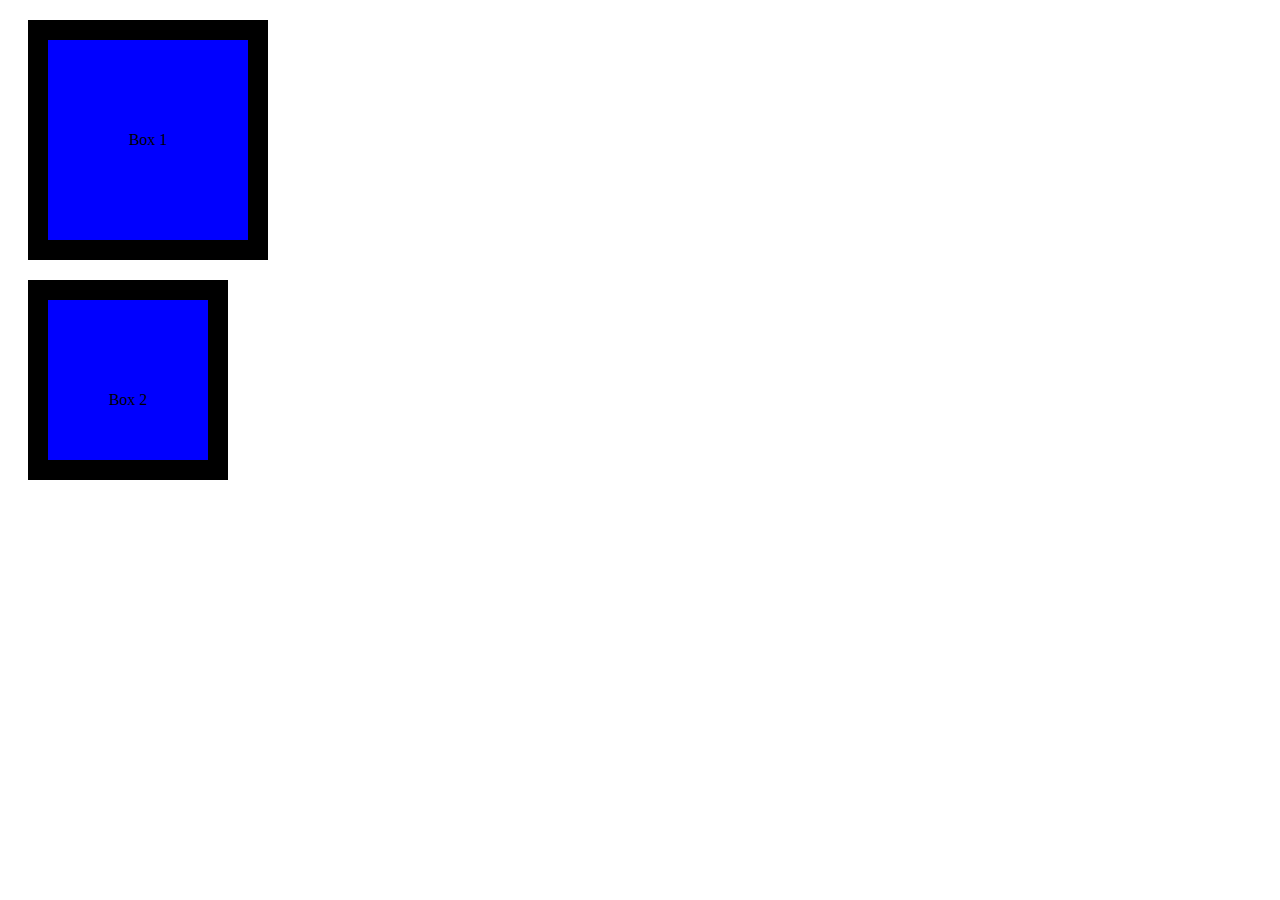
<file: CSS_Instruction_HA/index.html>
<!DOCTYPE html>
<html lang="vi">
  <head>
    <meta charset="UTF-8" />
    <meta name="viewport" content="width=device-width, initial-scale=1.0" />
    <title>CSS</title>
    <link rel="stylesheet" href="style.css" />
  </head>
  <body>
    <div class="box box1">Box 1</div>
    <div class="box box2">Box 2</div>
  </body>
</html>
</file>
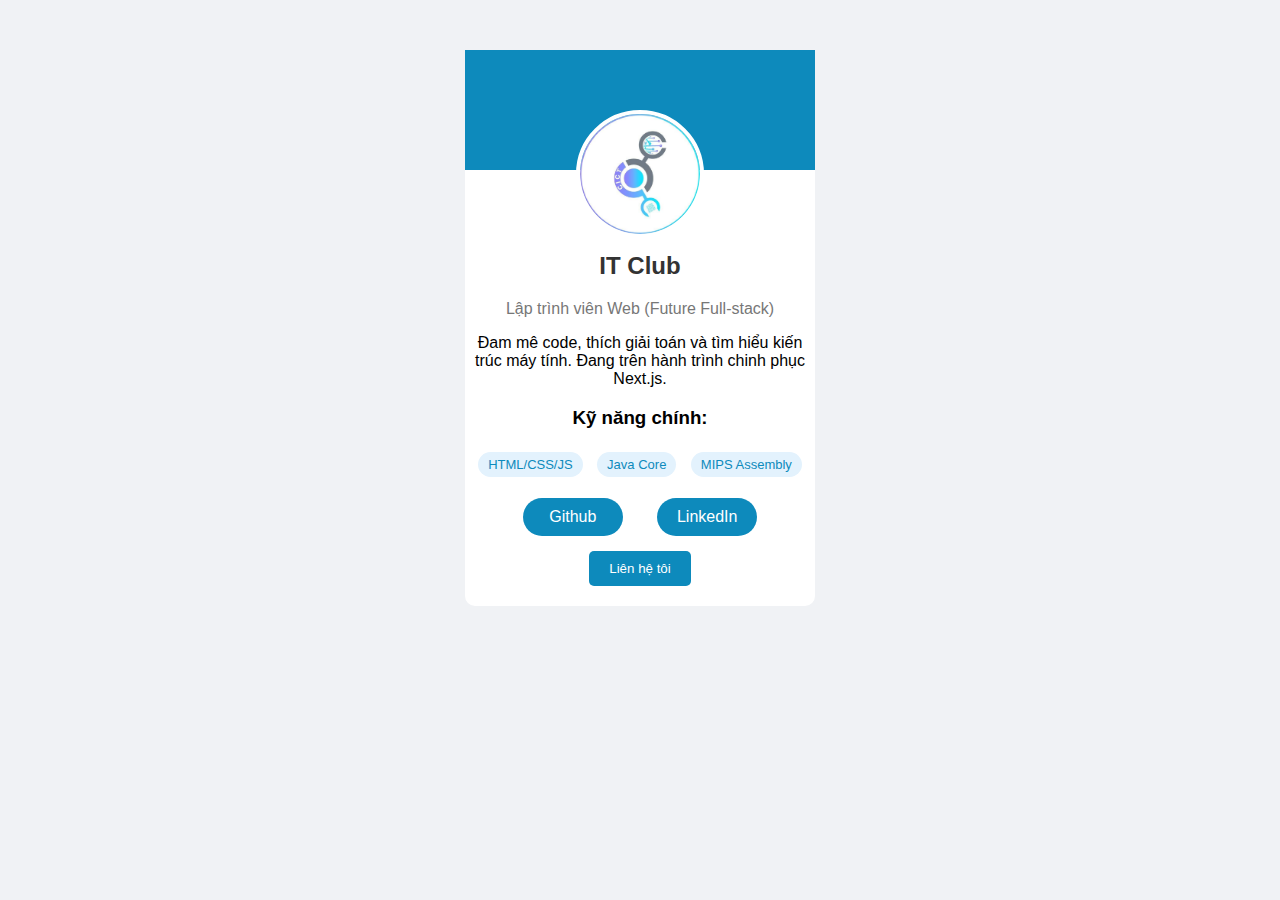
<file: Ex_HTML_Template/index.html>
<!doctype html>
<html lang="vi">
  <head>
    <meta charset="UTF-8" />
    <meta name="viewport" content="width=device-width, initial-scale=1.0" />
    <title>Profile Card Nâng Cao - IT Club</title>
    <link rel="stylesheet" href="style.css" />
  </head>
  <body>
    <div class="card">
      <div class="card-header">
        <div class="cover-image"></div>

        <img src="./img/itClub.jpg" alt="Avatar của IT Club" class="avatar" />
      </div>

      <div class="card-body">
        <h2 class="name">IT Club</h2>
        <p class="job">Lập trình viên Web (Future Full-stack)</p>

        <p class="bio">
          Đam mê code, thích giải toán và tìm hiểu kiến trúc máy tính. Đang trên
          hành trình chinh phục Next.js.
        </p>

        <div class="skills-container">
          <h3>Kỹ năng chính:</h3>
          <ul class="skills-list">
            <li>HTML/CSS/JS</li>
            <li>Java Core</li>
            <li>MIPS Assembly</li>
          </ul>
        </div>

        <div class="social-links">
          <a href="https://github.com" target="_blank" class="social-link"
            >Github</a
          >
          <a href="https://linkedin.com" target="_blank" class="social-link"
            >LinkedIn</a
          >
        </div>

        <button class="btn-contact">
          <a
            href="https://www.facebook.com/ctuit.clubhttps://www.facebook.com/ctuit.club"
            >Liên hệ tôi</a
          >
        </button>
      </div>
    </div>
  </body>
</html>
</file>
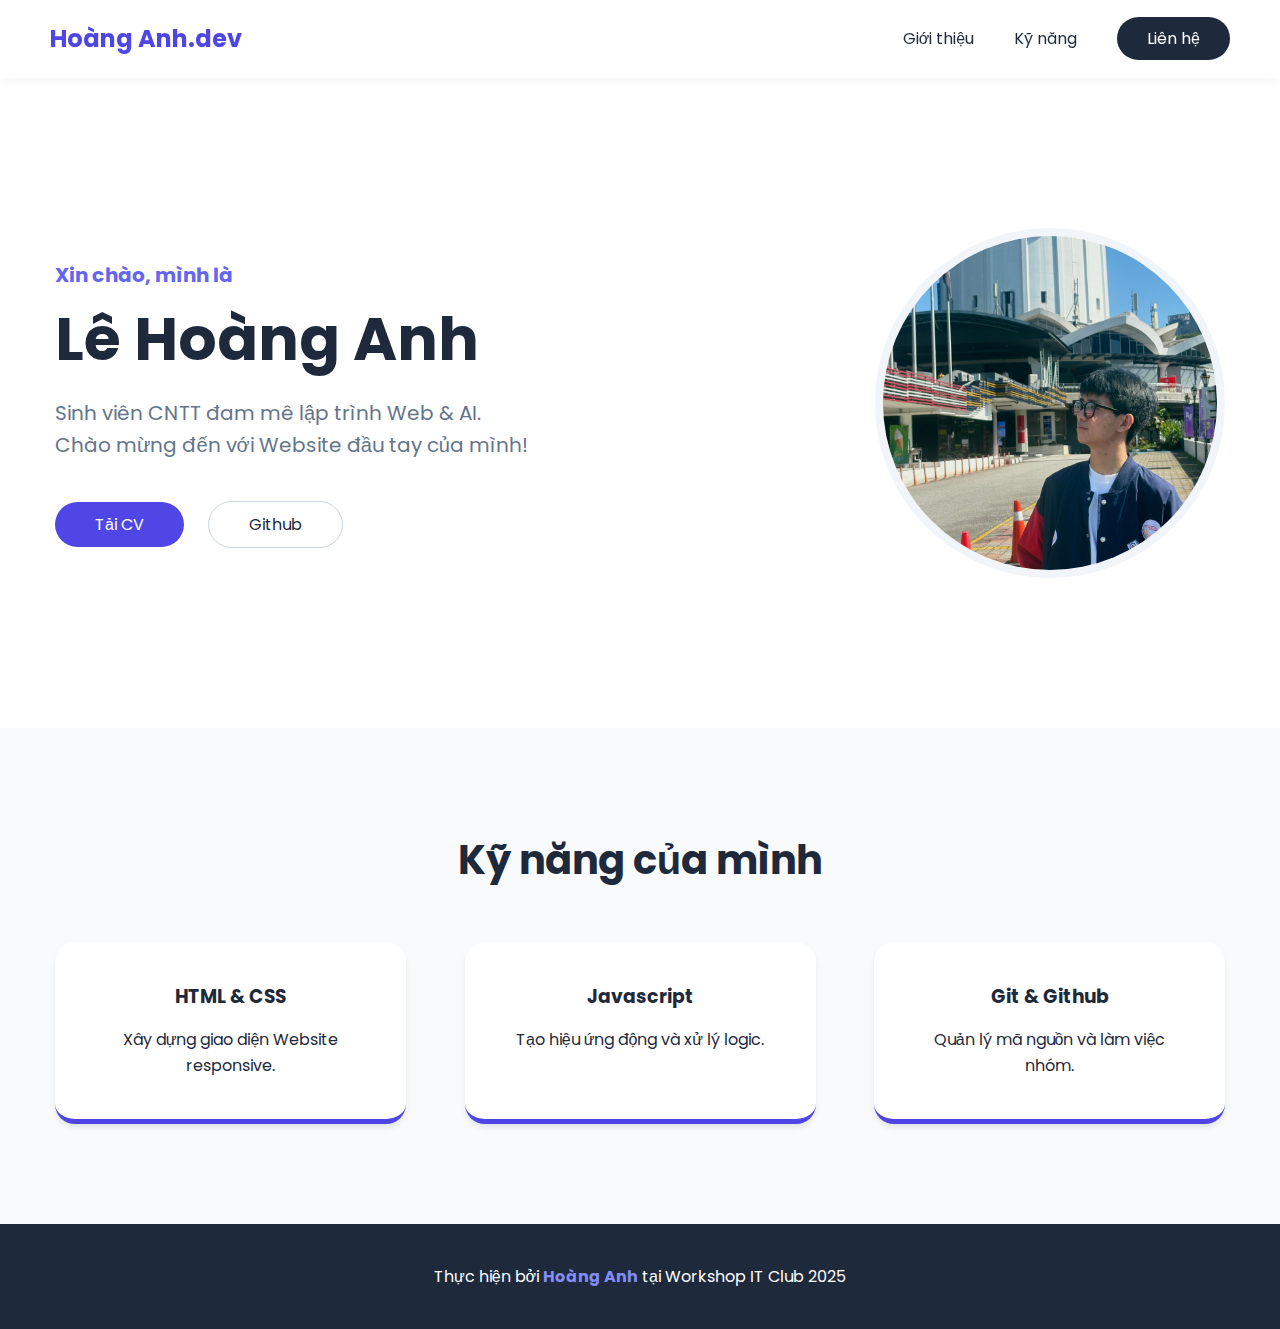
<file: Ex_Portfolio/index.html>
<!doctype html>
<html lang="vi">
  <head>
    <meta charset="UTF-8" />
    <meta name="viewport" content="width=device-width, initial-scale=1.0" />
    <title>Portfolio Cá Nhân | IT Club Workshop</title>
    <link rel="stylesheet" href="style.css" />
    <link
      href="https://fonts.googleapis.com/css2?family=Poppins:wght@300;400;600&display=swap"
      rel="stylesheet"
    />
  </head>
  <body>
    <div class="navbar">
      <div class="logo">Hoàng Anh.dev</div>
      <ul class="menu">
        <li><a href="#">Giới thiệu</a></li>
        <li><a href="#">Kỹ năng</a></li>
        <li><a href="#" class="btn-contact">Liên hệ</a></li>
      </ul>
    </div>

    <div class="hero">
      <div class="main-content">
        <div class="body">
          <div class="hero-text">
            <h4>Xin chào, mình là</h4>
            <h1>Lê Hoàng Anh</h1>
            <p>Sinh viên CNTT đam mê lập trình Web & AI.</p>
            <p>Chào mừng đến với Website đầu tay của mình!</p>

            <div class="hero-buttons">
              <a href="#" class="btn primary">Tải CV</a>
              <a href="#" class="btn secondary">Github</a>
            </div>
          </div>

          <div class="hero-image">
            <img
              src="./img/avt1.jpg"
              alt="Avatar"
            />
          </div>
        </div>
      </div>
    </div>

    <div class="skills">
      <div class="main-content">
        <div class="body">
          <h2 class="section-title">Kỹ năng của mình</h2>

          <div class="skills-container">
            <div class="skill-card">
              <h3>HTML & CSS</h3>
              <p>Xây dựng giao diện Website responsive.</p>
            </div>

            <div class="skill-card">
              <h3>Javascript</h3>
              <p>Tạo hiệu ứng động và xử lý logic.</p>
            </div>

            <div class="skill-card">
              <h3>Git & Github</h3>
              <p>Quản lý mã nguồn và làm việc nhóm.</p>
            </div>
          </div>
        </div>
      </div>
    </div>

    <footer>
      <p>Thực hiện bởi <strong>Hoàng Anh</strong> tại Workshop IT Club 2025</p>
    </footer>
  </body>
</html>
</file>
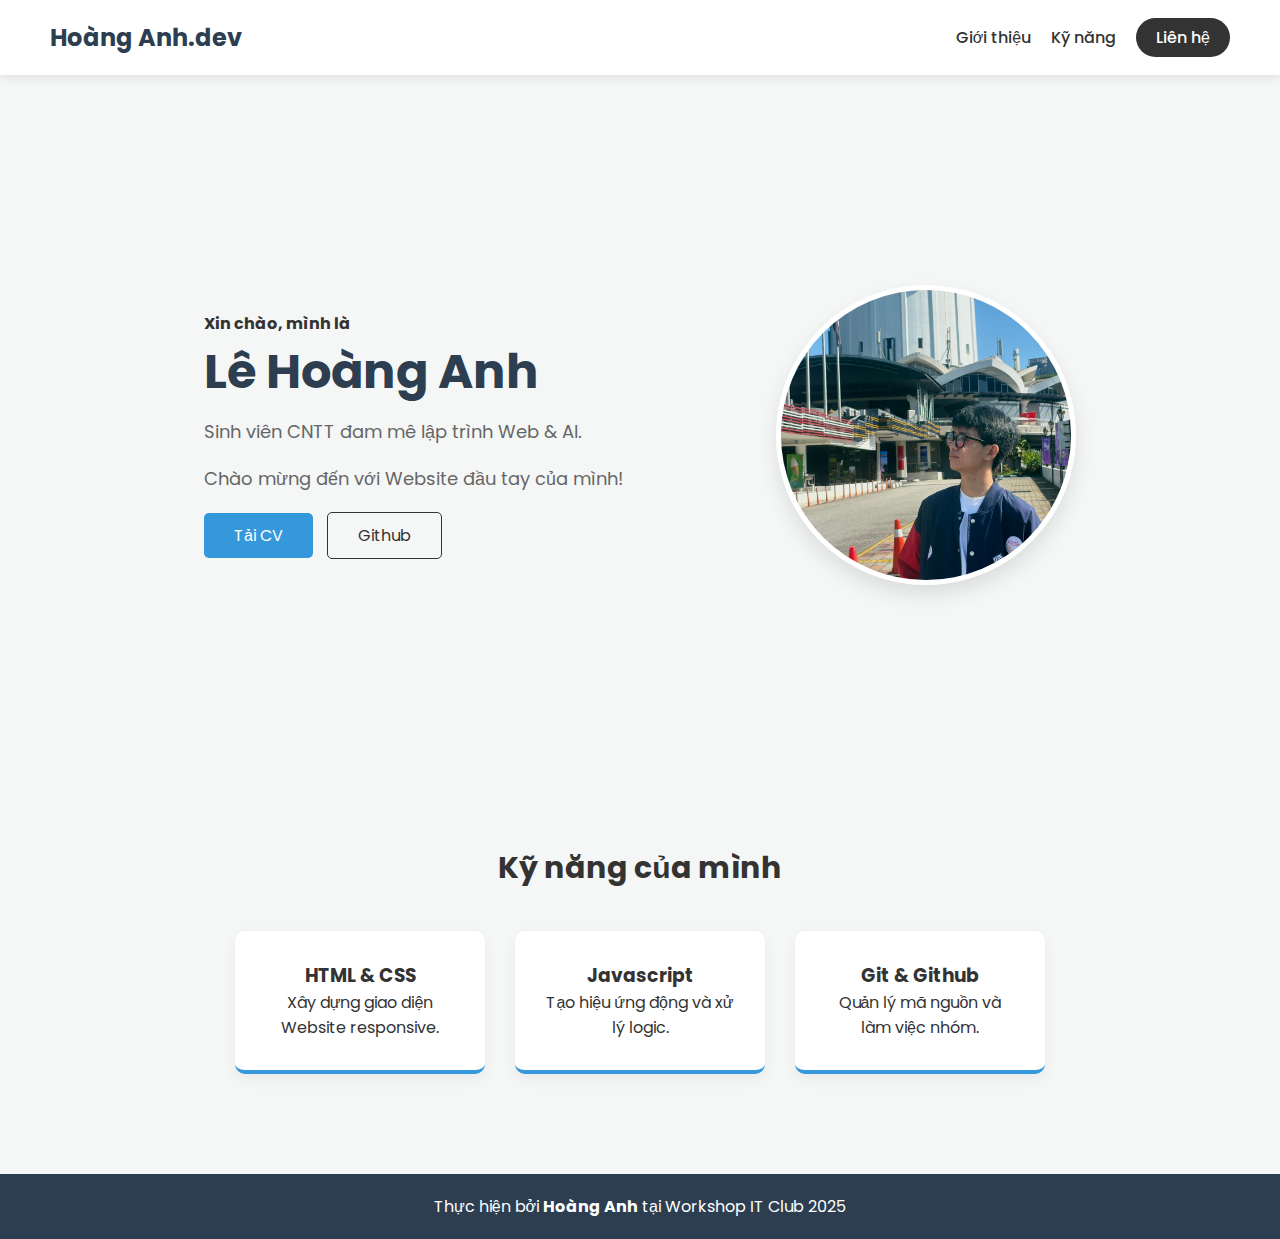
<file: WebDemo/index.html>
<!DOCTYPE html>
<html lang="vi">
  <head>
    <meta charset="UTF-8" />
    <meta name="viewport" content="width=device-width, initial-scale=1.0" />
    <title>Portfolio Cá Nhân | IT Club Workshop</title>
    <link rel="stylesheet" href="style.css" />
    <link
      href="https://fonts.googleapis.com/css2?family=Poppins:wght@300;400;600&display=swap"
      rel="stylesheet"
    />
  </head>
  <body>
    <nav class="navbar">
      <div class="logo">Hoàng Anh.dev</div>
      <ul class="menu">
        <li><a href="#about">Giới thiệu</a></li>
        <li><a href="#skills">Kỹ năng</a></li>
        <li><a href="#contact" class="btn-contact">Liên hệ</a></li>
      </ul>
    </nav>

    <div class="hero" id="about">
      <div class="hero-text">
        <h4>Xin chào, mình là</h4>
        <h1>Lê Hoàng Anh</h1>
        <p>Sinh viên CNTT đam mê lập trình Web & AI.</p>
        <p>Chào mừng đến với Website đầu tay của mình!</p>

        <div class="hero-buttons">
          <a href="#" class="btn primary">Tải CV</a>
          <a href="#" class="btn secondary">Github</a>
        </div>
      </div>

      <div class="hero-image">
        <img src="./img/avt1.jpg" alt="Avatar" />
      </div>
    </div>

    <div class="skills">
      <h2 class="section-title">Kỹ năng của mình</h2>

      <div class="skills-container">
        <div class="skill-card">
          <h3>HTML & CSS</h3>
          <p>Xây dựng giao diện Website responsive.</p>
        </div>

        <div class="skill-card">
          <h3>Javascript</h3>
          <p>Tạo hiệu ứng động và xử lý logic.</p>
        </div>

        <div class="skill-card">
          <h3>Git & Github</h3>
          <p>Quản lý mã nguồn và làm việc nhóm.</p>
        </div>
      </div>
    </div>

    <footer>
      <p>Thực hiện bởi <strong>Hoàng Anh</strong> tại Workshop IT Club 2025</p>
    </footer>
  </body>
</html>
</file>
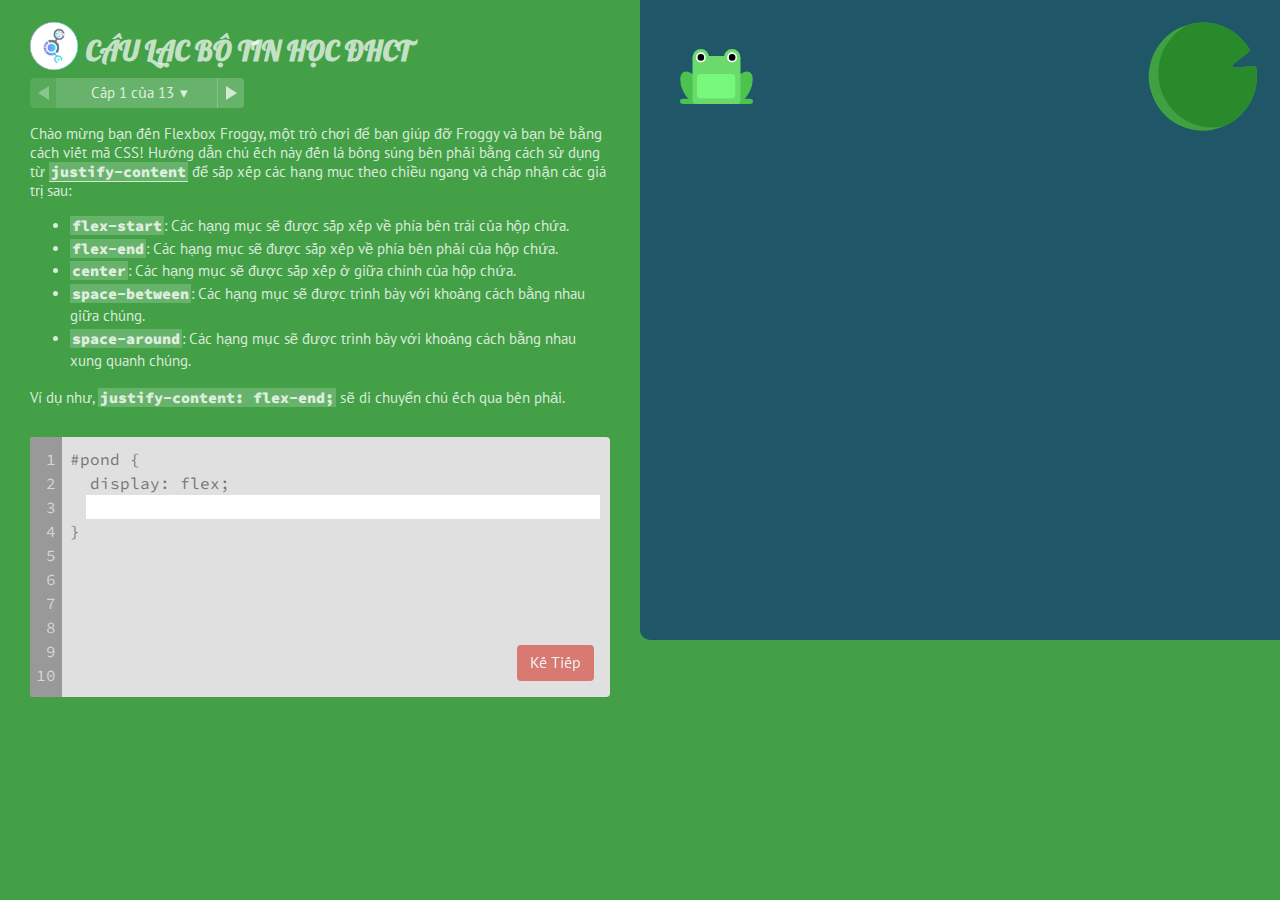
<file: WebGame_CSS_FlexBox/index.html>
<!DOCTYPE html>
<html lang="en">
  <head>
    <meta charset="utf-8" />
    <title>Flexbox Froggy - Một game dạy bạn cách sử dụng flexbox css.</title>
    <meta name="viewport" content="width=device-width, initial-scale=1" />
    <link rel="stylesheet" href="node_modules/animate.css/animate.min.css" />
    <link
      href="https://fonts.googleapis.com/css?family=PT+Sans|Fredoka+One|Source+Code+Pro"
      rel="stylesheet"
      type="text/css"
    />
    <link rel="stylesheet" href="css/style.css" />
    <link rel="icon" href="./images/logo.jpg" type="image/jpg" />
    <script>
      /**
       * Author: https://github.com/thomaspark/flexboxfroggy/
       * This is version edited for WorkShop!!!
       */
    </script>
  </head>
  <body>
    <section id="sidebar">
      <div class="header">
        <a
          style="
            display: flex;
            align-items: center;
            gap: 8px;
            text-decoration: none;
          "
          href="https://www.facebook.com/ctuit.club/"
        >
          <img
            src="./images/logo.jpg"
            alt=""
            style="width: 48px; border-radius: 99999px"
          />
          <h1 class="title">Câu lạc bộ Tin Học ĐHCT</h1>
        </a>
        <div id="level-counter">
          <span class="arrow left">
            <span class="triangle"></span>
          </span>
          <span id="level-indicator">
            <span id="labelLevel" class="translate">Level</span>
            <span class="current">1</span>
            <span id="labelOf" class="translate">of</span>
            <span class="total">1</span>
            <span class="caret">▾</span>
          </span>
          <span class="arrow right">
            <span class="triangle"></span>
          </span>
          <div id="levelsWrapper" class="tooltip">
            <div id="levels"></div>
            <div id="labelReset" class="translate">Reset</div>
          </div>
        </div>
      </div>
      <p id="instructions"></p>
      <div id="editor">
        <div id="css">
          <div class="line-numbers">
            1<br />2<br />3<br />4<br />5<br />6<br />7<br />8<br />9<br />10
          </div>
          <pre id="before"></pre>
          <textarea
            id="code"
            autofocus
            autocapitalize="none"
            spellcheck="false"
          ></textarea>
          <pre id="after"></pre>
        </div>
        <button id="next" class="translate">Next</button>
      </div>
      <div id="share">
        <div class="games">
          <a
            target="_blank"
            data-title="Grid Garden"
            href="https://codepip.com/games/grid-garden/"
          >
            <img src="images/games/grid-garden.png" alt="Grid Garden" />
          </a>
          <a
            target="_blank"
            data-title="Anchoreum"
            href="https://codepip.com/games/anchoreum/"
          >
            <img src="images/games/anchoreum.png" alt="Anchoreum" />
          </a>
          <a
            target="_blank"
            data-title="Disarray"
            href="https://codepip.com/games/disarray/"
          >
            <img src="images/games/disarray.png" alt="Disarray" />
          </a>
          <a
            target="_blank"
            data-title="CSS Scoops"
            href="https://codepip.com/games/css-scoops/"
          >
            <img src="images/games/css-scoops.png" alt="CSS Scoops" />
          </a>
        </div>
        <p class="social">
          <span id="tweet">
            <a
              href="https://twitter.com/share"
              class="twitter-share-button"
              {count}
              data-url="https://flexboxfroggy.com"
              data-via="playcodepip"
              >Tweet</a
            >
            <a
              href="https://twitter.com/playcodepip"
              class="twitter-follow-button"
              data-show-count="false"
              >Follow @playcodepip</a
            >
          </span>
          <span
            class="fb-like"
            data-href="https://flexboxfroggy.com"
            data-layout="button_count"
            data-action="like"
            data-show-faces="true"
            data-share="true"
          ></span>
        </p>
      </div>
    </section>
    <section id="view">
      <div id="board">
        <div id="pond"></div>
        <div id="background"></div>
      </div>
    </section>
    <script src="node_modules/jquery/dist/jquery.min.js"></script>
    <script src="js/levels.js"></script>
    <script src="js/docs.js"></script>
    <script src="js/messages.js"></script>
    <script src="js/game.js"></script>
  </body>
</html>
</file>
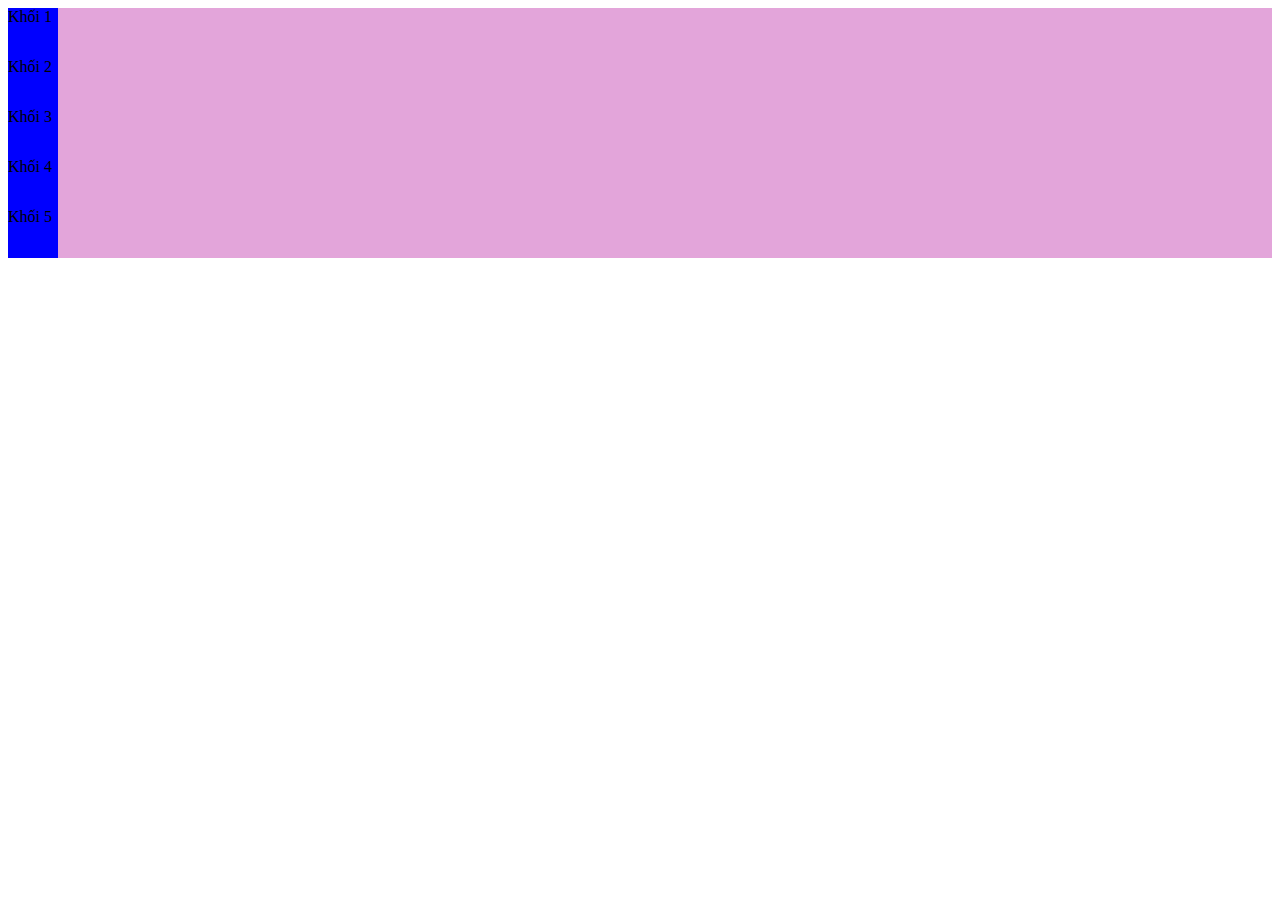
<file: flexbox_code_huong_dan_Son/flexbox_code_2/index.html>
<!DOCTYPE html>
<html lang="vi">
  <head>
    <meta charset="UTF-8" />
    <meta name="viewport" content="width=device-width, initial-scale=1.0" />
    <link rel="stylesheet" href="style.css" />
    <title>Tính chất Flexbox</title>
  </head>
  <body>
    <div class="container">
      <div class="block block1">Khối 1</div>
      <div class="block block2">Khối 2</div>
      <div class="block block3">Khối 3</div>
      <div class="block block4">Khối 4</div>
      <div class="block block5">Khối 5</div>
    </div>
  </body>
</html>
</file>
<file: CSS_Instruction_HA/style.css>
.box {
  width: 200px;
  height: 200px;
  background-color: blue;
  line-height: 200px;
  text-align: center;
  border: 20px solid black;
  margin: 20px;
}

.box1 {
  box-sizing: content-box;
}

.box2 {
  box-sizing: border-box;
}
</file>
<file: Ex_HTML_Template/style.css>
body {
  font-family: sans-serif;
  background-color: #f0f2f5;
}
.card {
  width: 350px;
  background-color: white;
  margin: 50px auto;
  border-radius: 10px;
  text-align: center;
}
.cover-image {
  height: 120px;
  background-color: #0d8abc;
}
.avatar {
  width: 120px;
  height: 120px;
  border-radius: 50%;
  border: 4px solid white;
  margin-top: -60px;
  display: inline-block;
}
.name {
  margin-top: 10px;
  color: #333;
}

.job {
  color: #777;
  margin-bottom: 15px;
}

.skills-list {
  padding: 0;
}

.skills-list li {
  display: inline-block;
  background-color: #e3f2fd;
  color: #0d8abc;
  padding: 5px 10px;
  margin: 5px;
  border-radius: 15px;
  font-size: 13px;
}

.btn-contact {
  background-color: #0d8abc;
  color: white;
  border: none;
  padding: 10px 20px;
  border-radius: 5px;
  margin-bottom: 20px;
  cursor: pointer;
  margin-top: 15px;
}

.btn-contact a {
  text-decoration: none;
  color: white;
}

.social-links a {
  display: inline-block;
  text-decoration: none;
  color: white;
  background-color: #0d8abc;
  width: 100px;
  padding: 10px 0;
  border-radius: 25px;
  text-align: center;
  margin: 0 15px;
}
</file>
<file: WebDemo/style.css>
* {
  margin: 0;
  padding: 0;
  box-sizing: border-box;
  font-family: "Poppins", sans-serif;
}

body {
  background-color: #f4f7f6;
  color: #333;
}

/* NAVBAR */
.navbar {
  display: flex;
  justify-content: space-between;
  align-items: center;
  padding: 20px 50px;
  background-color: white;
  box-shadow: 0 2px 10px rgba(0, 0, 0, 0.1);
}

.logo {
  font-weight: bold;
  font-size: 24px;
  color: #2c3e50;
}

.menu {
  display: flex;
  list-style: none;
  gap: 20px;
}

.menu a {
  text-decoration: none;
  color: #333;
  font-weight: 500;
}

.btn-contact {
  background-color: #333;
  color: white !important;
  padding: 8px 20px;
  border-radius: 20px;
}

/* HERO SECTION */
.hero {
  display: flex;
  align-items: center;
  justify-content: space-around;
  padding: 50px 10%;
  height: 80vh;
}

.hero-text h1 {
  font-size: 48px;
  color: #2c3e50;
  margin-bottom: 10px;
}

.hero-text p {
  font-size: 18px;
  color: #666;
  margin-bottom: 20px;
}

.btn {
  display: inline-block;
  text-decoration: none;
  padding: 10px 30px;
  border-radius: 5px;
  margin-right: 10px;
  transition: 0.3s;
}

.primary {
  background-color: #3498db;
  color: white;
}

.secondary {
  border: 1px solid #333;
  color: #333;
}

.btn:hover {
  transform: translateY(-3px);
}

.hero-image {
  width: 300px;
  height: 300px;
}

.hero-image img {
  width: 100%;
  height: 100%;
  object-fit: cover;
  border-radius: 50%;
  border: 5px solid white;
  box-shadow: 0 10px 20px rgba(0, 0, 0, 0.1);
}


/* SKILLS SECTION */
.skills {
  padding: 50px 10%;
  text-align: center;
}

.section-title {
  margin-bottom: 40px;
  font-size: 30px;
}

.skills-container {
  display: flex;
  justify-content: center;
  gap: 30px;
  flex-wrap: wrap;
}

.skill-card {
  background: white;
  padding: 30px;
  width: 250px;
  border-radius: 10px;
  box-shadow: 0 5px 15px rgba(0, 0, 0, 0.05);
  border-bottom: 4px solid #3498db;
}

/* FOOTER */
footer {
  background-color: #2c3e50;
  color: white;
  text-align: center;
  padding: 20px;
  margin-top: 50px;
}
</file>
<file: WebGame_CSS_FlexBox/css/style.css>
@import url('https://fonts.googleapis.com/css2?family=Lobster&display=swap');
* {
  box-sizing: border-box;
}

html, body {
  min-height: 100%;
}

html[lang="fa"] #docs,
html[lang="fa"] #instructions,
html[lang="fa"] #credits .translate,
a[href="#fa"],
html[lang="he"] #docs,
html[lang="he"] #instructions,
html[lang="he"] #credits .translate,
a[href="#he"],
html[lang="ar"] #docs,
html[lang="ar"] #instructions,
html[lang="ar"] #credits .translate,
a[href="#ar"] {
  direction: rtl;
}

html[lang="fa"] #docs,
html[lang="fa"] #instructions,
html[lang="fa"] #credits .translate,
a[href="#fa"] {
  font-family: Tahoma, Verdana, Segoe, sans-serif;
}

body {
  display: flex;
  min-width: 600px;
  margin: 0;
  background-color: #43A047;
  color: rgba(255, 255, 255, 0.8);
  font-family: 'PT Sans', sans-serif;
}

#sidebar {
  width: 50%;
  min-width: 300px;
  padding: 2em;
  background-color: #43A047;
  font-size: 15px;
}

.header {
  display: flex;
  flex-wrap: wrap;
  margin-top: -0.5rem;
  justify-content: space-between;
}

.title {
  margin: 0.5rem 0 0;
  text-transform: uppercase;
  font-family: 'Lobster', sans-serif;
  font-size: 28px;
}

pre {
  margin: 0;
}

code {
  padding: 0 2px;
  background-color: rgba(255, 255, 255, 0.2);
  font-family: 'Source Code Pro', monospace;
  font-weight: 900;
  color: rgba(255, 255, 255, 0.8);
  white-space: nowrap;
}

li {
  line-height: 1.5;
}

a {
  color: rgba(255, 255, 255, 0.7);
}

a:hover {
  color: #fff;
}

.help {
  cursor: pointer;
  border-bottom: 1px solid rgba(255, 255, 255, 0.7);
}

.tooltip {
  position: absolute;
  display: inline-block;
  max-width: 350px;
  padding: 1em 1em;
  background-color: #2c3e50;
  border-radius: 4px;
  font-size: 12px;
  line-height: 1.5;
  z-index: 60;
}

.tooltip:after {
  content: '';
  position: absolute;
  top: -12px;
  left: 12px;
  width: 0;
  height: 0;
  border-left: 12px solid transparent;
  border-right: 12px solid transparent;
  border-bottom: 12px solid #2c3e50;
}

#instructions .tooltip code {
  cursor: pointer;
}

#share {
  display: none;
  margin-bottom: 3em;
  text-align: center;
}

.fb-like {
  z-index: 20;
  vertical-align: top;
}

.games {
  display: flex;
  flex-wrap: wrap;
  gap: 0.5rem;
}

.games a {
  position: relative;
  display: inline-block;
  width: calc(50% - 0.25rem);
  border-radius: 6px;
  overflow:  hidden;
  text-decoration: none;
  color: rgba(255, 255, 255, 0.9);
}

.games a::before {
  content: "";
  position: absolute;
  left: 0;
  right: 0;
  top:  0;
  bottom: 0;
  background-color: rgba(0, 0, 0, 0.3);
  transition: background-color 0.2s;
}

.games a:hover::before {
  background-color: rgba(0, 0, 0, 0.1);
}

.games a::after {
  content: attr(data-title);
  position: absolute;
  left: 0;
  right: 0;
  bottom: 0.5rem;
  padding: 1rem;
  font-family: 'Fredoka One', cursive;
}

.games a img {
  width: 100%;
  height: 100%;
}

#instructions {
  padding-top: 1rem;
}

#instructions,
#instructions p,
#instructions ul {
	/* helps prevent the difficulty animation from jumping */
	margin: 0;
  padding-bottom: 1em;
}

#editor {
  position: relative;
}

#editor,
pre {
  font-family: 'Source Code Pro', monospace;
  font-size: 16px;
  line-height: 1.5;
  color: #777;
}

#css {
  height: 260px;
  position: relative;
  padding: 10px 10px 10px 40px;
  background-color: #e0e0e0;
  border-radius: 4px;
  overflow: hidden;
}

.line-numbers {
  position: absolute;
  top: 0;
  left: 0;
  height: 100%;
  padding: 10px 6px;
  text-align: right;
  background-color: #999;
  color: #D5D5D5;
}

#code {
  display: block;
  width: calc(100% - 16px);
  height: 24px;
  margin-left: 16px;
  border: none;
  font-family: 'Source Code Pro', monospace;
  font-size: 16px;
  outline: none;
  resize: none;
  overflow: auto;
}

#level-counter {
  position: relative;
  display: inline-block;
  height: 30px;
  margin-top: 0.5rem;
  font-size: 15px;
  -webkit-user-select: none;
  -moz-user-select: none;
  -ms-user-select: none;
  user-select: none;
}

#levelsWrapper {
  display: none;
  top: 30px;
  right: 31px;
  max-width: 160px;
  padding: 1em 0.5em;
  margin-top: 12px;
  z-index: 80;
}

#levelsWrapper:after {
  left: calc(50% - 12px);
}

#levels {
  display: flex;
  flex-wrap: wrap;
  justify-content: center;
}

.level-marker {
  float: left;
  display: inline-block;
  width: 30px;
  height: 30px;
  margin: 2px;
  line-height: 26px;
  background-color: rgba(255, 255, 255, 0.2);
  border: 2px solid transparent;
  border-radius: 50%;
  text-align: center;
  cursor: pointer;
}

.level-marker.current,
.level-marker:hover {
  border-color: rgba(255, 255, 255, 0.5);
}

.level-marker.solved {
  background-color: #228B24;
}

#level-indicator,
.arrow {
  float: left;
  height: 30px;
  background-color: rgba(255, 255, 255, 0.2);
}

#level-indicator {
  display: inline-block;
  width: 160px;
  line-height: 30px;
  text-align: center;
  cursor: pointer;
}

#labelLevel {
  margin-left: 5px;
}

.caret {
  display: inline-block;
  margin-left: 2px;
}

#level-indicator:hover,
.arrow:not(.disabled):hover {
  background-color: rgba(255, 255, 255, 0.4);
}

#labelReset {
  margin-top: 1em;
  text-align: center;
  cursor: pointer;
}

.arrow {
  display: inline-flex;
  align-items: center;
  padding: 0.25em 0.5em 0.2em;
  cursor: pointer;
}

.arrow.left {
  border-right: 1px solid rgba(255, 255, 255, 0.2);
  border-radius: 4px 0 0 4px;
}

.arrow.right {
  border-left: 1px solid rgba(255, 255, 255, 0.2);
  border-radius: 0 4px 4px 0;
}

.arrow.left:not(.disabled):hover,
.arrow.right:not(.disabled):hover {
  border-color: transparent;
}

.arrow.disabled {
  opacity: 0.5;
}

.triangle {
  display: inline-block;
  width: 0;
  height: 0;
  border-top: 7px solid transparent;
  border-bottom: 7px solid transparent;
}

.left .triangle {
  border-right: 11px solid rgba(255, 255, 255, 0.7);;
}

.right .triangle {
  border-left: 11px solid rgba(255, 255, 255, 0.7);;
}

button {
  display: inline-block;
  padding: 0.4em 0.8em;
  background-color: #D11606;
  border: none;
  border-radius: 4px;
  font-family: 'PT Sans', sans-serif;
  font-size: 16px;
  line-height: 24px;
  color: #fff;
  cursor: pointer;
  -webkit-user-select: none;
  -moz-user-select: none;
  -ms-user-select: none;
  user-select: none;
  -webkit-appearance: none;
  appearance: none;
}

button:active {
  outline: none;
}

button:not(.disabled):hover {
  background-color: #F12D22;
}

#next {
  position: absolute;
  right: 1em;
  bottom: 1em;
  padding-top: 0.3em;
}

.animation {
  animation: tada 1s, pulse 2s infinite 2s;
}

#next.disabled {
  opacity: 0.5;
}

.credits {
  margin-top: 1.5em;
  line-height: 1.5em;
  text-align: center;
  font-size: 12px;
  color: rgba(255, 255, 255, 0.6);
}

#settings {
  position: relative;
}

.toggle {
  display: inline-block;
  padding: 1px 8px;
  background-color: rgba(255, 255, 255, 0.2);
  border-radius: 3px;
  color: rgba(255, 255, 255, 0.7);
  cursor: pointer;
  user-select: none;
}

#settings .tooltip {
  display: none;
  bottom: 30px;
  left: 0px;
  width: 275px;
  max-width: 275px;
  padding: 1em;
  text-align: left;
  z-index: 80;
}

#settings .tooltip:after {
  top: auto;
  bottom: -12px;
  border-left: 12px solid transparent;
  border-right: 12px solid transparent;
  border-top: 12px solid #2c3e50;
  border-bottom: none;
}

#settings section {
  margin: 0.5rem 0;
}

#settings h4 {
  margin: 0;
  color: rgba(255, 255, 255, 0.8);
}

#board {
  position: sticky;
  top: 0;
  width: 50vw;
  height: 50vw;
  min-width: 300px;
  min-height: 300px;
  max-width: 100vh;
  max-height: 100vh;
  overflow: hidden;
}

#pond,
#background {
  display: flex;
  position: absolute;
  top: 0;
  left: 0;
  width: 100%;
  height: 100%;
  padding: 1em;
}

#background {
  z-index: 10;
  border-radius: 0 0 0 10px;
  background-color: #1F5768;
}

#pond {
  z-index: 20;
}

.lilypad,
.frog {
  position: relative;
  width: 20%;
  height: 20%;
  overflow: hidden;
}

.frog:nth-child(1) {
  view-transition-name: --frog1;
}

.frog:nth-child(2) {
  view-transition-name: --frog2;
}

.frog:nth-child(3) {
  view-transition-name: --frog3;
}

.frog:nth-child(4) {
  view-transition-name: --frog4;
}

.frog:nth-child(5) {
  view-transition-name: --frog5;
}

.frog:nth-child(6) {
  view-transition-name: --frog6;
}

.frog:nth-child(7) {
  view-transition-name: --frog7;
}

.frog:nth-child(8) {
  view-transition-name: --frog8;
}

.frog:nth-child(9) {
  view-transition-name: --frog9;
}

.frog:nth-child(10) {
  view-transition-name: --frog10;
}

.frog:nth-child(11) {
  view-transition-name: --frog11;
}

.frog:nth-child(12) {
  view-transition-name: --frog12;
}

.frog:nth-child(13) {
  view-transition-name: --frog13;
}

.frog:nth-child(14) {
  view-transition-name: --frog14;
}

.frog:nth-child(15) {
  view-transition-name: --frog15;
}

::view-transition-old(--frog1),
::view-transition-new(--frog1),
::view-transition-old(--frog2),
::view-transition-new(--frog2),
::view-transition-old(--frog3),
::view-transition-new(--frog3),
::view-transition-old(--frog4),
::view-transition-new(--frog4),
::view-transition-old(--frog5),
::view-transition-new(--frog5),
::view-transition-old(--frog6),
::view-transition-new(--frog6),
::view-transition-old(--frog7),
::view-transition-new(--frog7),
::view-transition-old(--frog8),
::view-transition-new(--frog8),
::view-transition-old(--frog9),
::view-transition-new(--frog9),
::view-transition-old(--frog10),
::view-transition-new(--frog10),
::view-transition-old(--frog11),
::view-transition-new(--frog11),
::view-transition-old(--frog12),
::view-transition-new(--frog12),
::view-transition-old(--frog13),
::view-transition-new(--frog13),
::view-transition-old(--frog14),
::view-transition-new(--frog14),
::view-transition-old(--frog15),
::view-transition-new(--frog15), {
  height: 100%;
}

.frog.bounceOutUp {
  -webkit-animation-delay: .6s;
  -moz-animation-delay: .6s;
  -ms-animation-delay: .6s;
  animation-delay: .6s;
}

.frog .bg.bounce {
  -webkit-animation-duration: 2s;
  -moz-animation-duration: 2s;
  -ms-animation-duration: 2s;
  animation-duration: 2s;
}

.frog.yellow .bg.bounce {
  -webkit-animation-delay: .3s;
  -moz-animation-delay: .3s;
  -ms-animation-delay: .3s;
  animation-delay: .3s;
}

.frog.red .bg.bounce {
  -webkit-animation-delay: .6s;
  -moz-animation-delay: .6s;
  -ms-animation-delay: .6s;
  animation-delay: .6s;
}

.lilypad .bg,
.frog .bg {
  width: 100%;
  height: 100%;
  background-position: center center;
  background-size: contain;
  background-repeat: no-repeat;
}

.frog .bg {
  background-size: 60% 60%;
}

.lilypad.green .bg {
  background-image: url("../images/lilypad-green.svg");
}

.lilypad.green.cb-friendly .bg {
  background-image: url("../images/lilypad-green-color-assist.svg");
}

.lilypad.red .bg {
  background-image: url("../images/lilypad-red.svg");
}

.lilypad.red.cb-friendly .bg {
  background-image: url("../images/lilypad-red-color-assist.svg");
}

.lilypad.yellow .bg {
  background-image: url("../images/lilypad-yellow.svg");
}
.lilypad.yellow.cb-friendly .bg {
  background-image: url("../images/lilypad-yellow-color-assist.svg");
}

.frog.green .bg {
  background-image: url("../images/frog-green.svg");
}

.frog.green.cb-friendly .bg {
  background-image: url("../images/frog-green-color-assist.svg");
}

.frog.red .bg {
  background-image: url("../images/frog-red.svg");
}

.frog.red.cb-friendly .bg {
  background-image: url("../images/frog-red-color-assist.svg");
}

.frog.yellow .bg {
  background-image: url("../images/frog-yellow.svg");
}

.frog.yellow.cb-friendly .bg {
  background-image: url("../images/frog-yellow-color-assist.svg");
}

.wrap {
  flex-wrap: wrap;
}

@media only screen and (max-width: 767px) {
  body {
    flex-direction: column-reverse;
    align-items: center;
    min-width: 100vw;
  }

  body,
  #sidebar {
    font-size: 13px;
  }

  #sidebar {
    width: 100%;
  }

  #background {
    border-radius: 0 0 10px 10px;
  }

  .header {
    justify-content: center;
  }

  .title {
    font-size: 26px;
  }

  #labelFooter {
    display: none;
  }
}

/* Native by BuySellAds */
.native-ad {
  display: block;
  padding: 10px 20px 8px;
  border-radius: 4px;
  background: repeating-linear-gradient(-45deg, transparent, transparent 5px, hsla(0, 0%, 0%, .03) 5px, hsla(0, 0%, 0%, .03) 10px) hsla(0, 0%, 0%, .03);
  margin-top: 1.5em;
  font-size: 12px;
}

.native-ad a {
  text-decoration: none;
  display: block;
  line-height: 1.5;
}


.native-ad .sponsor {
  position: relative;
  top: -1px;
  padding: 3px 4px 2px;
  margin-right: 4px;
  border: solid 1px currentColor;
  border-radius: 2px;
  color: currentColor;
  content: "Sponsor";
  text-transform: uppercase;
  font-size: 11px;
  letter-spacing: 1px;
  font-weight: 600;
  line-height: 1;
}
</file>
<file: flexbox_code_huong_dan_Son/flexbox_code_2/style.css>
.container {
  background-color: rgb(227, 165, 218);
  /* display: flex;
  gap: 30px; */
}
.block {
  background-color: blue;
  width: 50px;
  height: 50px;
}
</file>
<file: Ex_Portfolio/style.css>
/* =====================================================
   RESET & BASE
===================================================== */
* {
  margin: 0;
  padding: 0;
  box-sizing: border-box;
  font-family: "Poppins", sans-serif;
}

body {
  background-color: #f1f5f9; /* Màu nền nhẹ nhàng hơn */
  color: #1e293b;
  line-height: 1.6;
}

a {
  text-decoration: none;
  color: inherit;
  transition: 0.3s; /* Giúp hiệu ứng mượt hơn */
}

.main-content {
  width: 1170px;
  margin: 0 auto;
}

.btn {
  padding: 10px 40px;
  background-color: #4f46e5; /* Màu xanh hiện đại */
  border-radius: 50px;
  display: inline-block;
}

/* Hiệu ứng Hover chung cho Button */
.btn:hover {
  opacity: 0.9;
  transform: translateY(-3px); /* Nhích nhẹ lên trên */
  box-shadow: 0 5px 15px rgba(79, 70, 229, 0.4);
}

/* =====================================================
   HEADER / NAVBAR
===================================================== */
.navbar {
  display: flex;
  justify-content: space-between;
  background-color: #ffffff;
  align-items: center;
  padding: 20px 50px;
  box-shadow: 0 2px 10px rgba(0, 0, 0, 0.05);
  position: sticky; /* Giữ menu khi scroll */
  top: 0;
  z-index: 1000;
}

.navbar .logo {
  font-size: 24px;
  font-weight: 700;
  color: #4f46e5;
}

.navbar .menu {
  display: flex;
  gap: 40px;
  list-style: none;
}

.navbar .menu a:not(.btn-contact):hover {
  color: #4f46e5;
}

.navbar .menu .btn-contact {
  padding: 10px 30px;
  color: white;
  background-color: #1e293b;
  border-radius: 50px;
}

.navbar .menu .btn-contact:hover {
  background-color: #4f46e5;
}

/* =====================================================
   HERO SECTION
===================================================== */
.hero {
  background-color: #ffffff; /* Đổi từ đỏ sang trắng cho sạch */
  padding: 150px 0;
}

.hero .body {
  display: flex;
  justify-content: space-between;
  align-items: center;
}

.hero .hero-text h4 {
  font-size: 20px;
  color: #6366f1;
}

.hero .hero-text h1 {
  font-size: 60px;
  color: #1e293b;
  margin-bottom: 10px;
}

.hero .hero-text p {
  font-size: 20px;
  color: #64748b;
}

.hero .hero-buttons {
  margin-top: 40px;
}

.hero .hero-buttons .primary {
  margin-right: 20px;
  color: white;
}

.hero .hero-buttons .secondary {
  background-color: transparent;
  border: 1px solid #cbd5e1;
  color: #1e293b;
}

.hero .hero-buttons .secondary:hover {
  border-color: #4f46e5;
  color: #4f46e5;
}

.hero .hero-image {
  width: 350px;
  height: 350px;
}

.hero .hero-image img {
  width: 100%;
  height: 100%;
  border-radius: 50%;
  border: 8px solid #f1f5f9; /* Viền ảnh dày nhìn nghệ hơn */
  transition: 0.5s;
}

.hero .hero-image img:hover {
  transform: scale(1.05); /* Phóng to nhẹ ảnh khi hover */
  border-color: #e0e7ff;
}

/* =====================================================
   SKILLS SECTION
===================================================== */
.skills {
  background-color: #f8fafc; /* Đổi từ xanh sang xám nhạt */
  padding: 100px 0;
}

.skills .body {
  text-align: center;
}

.skills .section-title {
  font-size: 40px;
  margin-bottom: 50px;
  position: relative;
}

.skills .skills-container {
  display: flex;
  justify-content: space-between;
}

.skills .skill-card {
  background-color: white;
  width: 30%;
  padding: 40px;
  border-radius: 20px;
  border-bottom: 5px solid #4f46e5; /* Đổi sang màu chủ đạo */
  box-shadow: 0 4px 6px -1px rgba(0, 0, 0, 0.1);
  transition: 0.3s;
}

/* Hiệu ứng hover cho Skill Card */
.skills .skill-card:hover {
  transform: translateY(-10px);
  box-shadow: 0 20px 25px -5px rgba(0, 0, 0, 0.1);
  border-bottom-color: #ef4444; /* Đổi màu viền khi hover */
}

.skills .skill-card h3 {
  margin-bottom: 15px;
  color: #1e293b;
}

/* =====================================================
   FOOTER
===================================================== */
footer {
  background-color: #1e293b; /* Đổi từ nâu sang xanh đen */
  color: white;
  padding: 40px;
  text-align: center;
  font-size: 16px;
}

footer strong {
  color: #818cf8;
}
</file>
